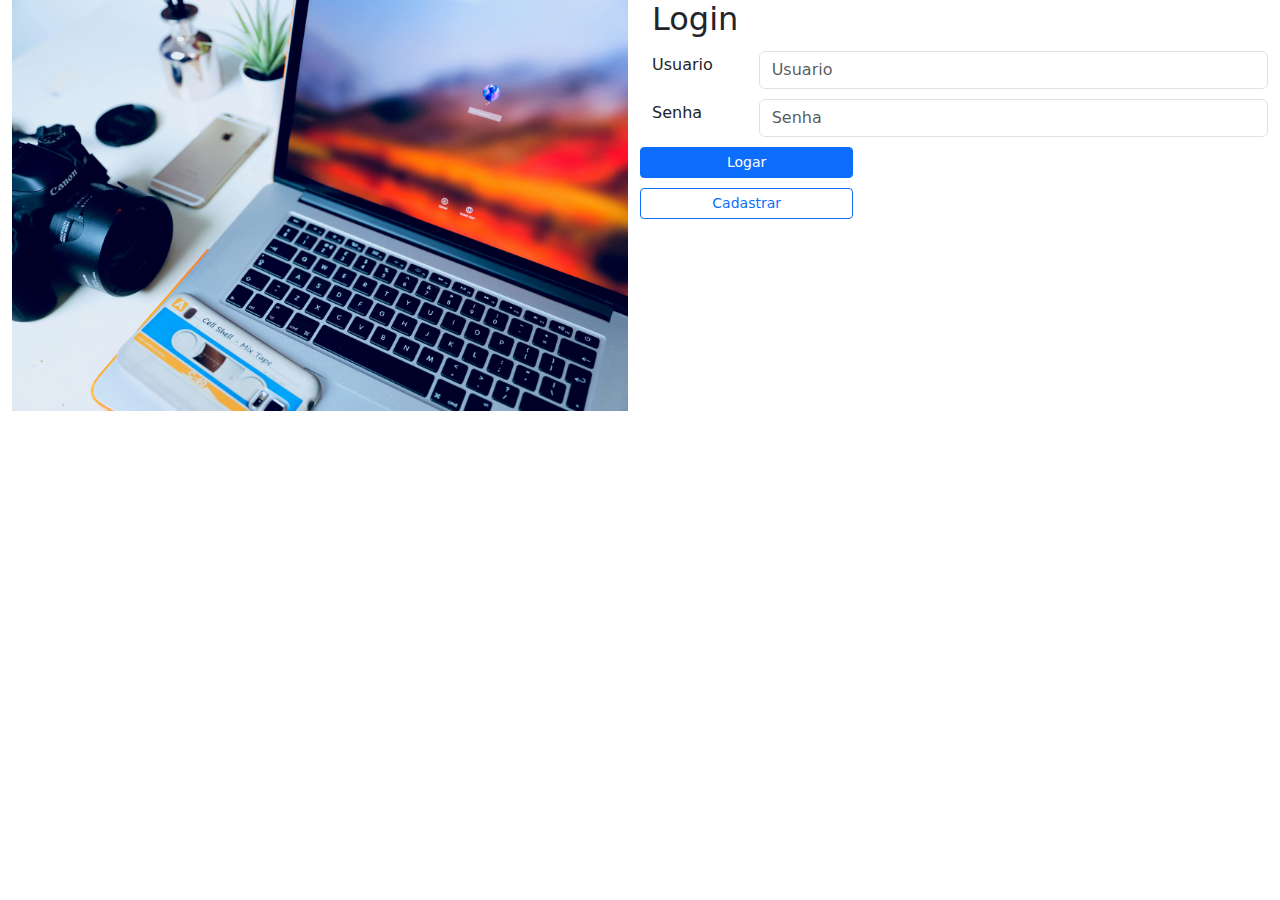
<file: FrontUsuario/index.html>
<!DOCTYPE html>
<html lang="pt-br">
 
<head>
    <meta charset="UTF-8">
    <meta name="viewport" content="width=device-width, initial-scale=1.0">
    <title>Projeto Saraiva</title>
    <link rel="stylesheet" href="css/bootstrap.min.css">
    <link rel="stylesheet" href="css/style.css">
</head>
 
<body>
 
    <div class="container-fluid">
        <div class="row">
            <div class="col-md-6">
                <img src="img/foto2.jpg" class="imglogin" alt="Imagem de login">
            </div>
            <div class="col-md-6">
                <h2>Login</h2>
                <form onsubmit="return false;">
 
 
                    <div class="row">
                        <label for="nomeusuario" class="col-sm-2 col-form-label">Usuario</label>
                        <div class="col-sm-10">
                            <input type="text" class="form-control" id="nomeusuario" placeholder="Usuario">
                        </div>
                    </div>
                    <div class="row">
                        <label for="senha" class="col-sm-2 col-form-label">Senha</label>
                        <div class="col-sm-10">
                            <input type="password" class="form-control" id="senha" placeholder="Senha">
                        </div>
                    </div>
                    <div class="row">
                        <button type="button" class="btn btn-primary btn-sm col-4" onclick="login()">Logar</button>
                    </div>
                    <div class="row">
                        <button type="button" class="btn btn-outline-primary btn-sm col-4"  data-bs-toggle="modal"
                            data-bs-target="#exampleModal">Cadastrar</button>
                    </div>
                </form>
            </div>
        </div>
    </div>
 
    <!-- Modal -->
    <div class="modal fade" id="exampleModal" tabindex="-1" aria-labelledby="exampleModalLabel" aria-hidden="true">
        <div class="modal-dialog">
            <div class="modal-content">
                <div class="modal-header">
                    <h2 class="modal-title fs-5" id="exampleModalLabel">Cadastrar Usuario</h2>
                    <button type="button" class="btn-close" data-bs-dismiss="modal" aria-label="Close"></button>
                </div>
                <div class="modal-body">
                    <form onsubmit="return false;">
                        <div class="row">
                            <label for="txtusuario" class="col-sm-2 col-form-label">Usuario</label>
                            <div class="col-sm-10">
                                <input type="text" class="form-control" id="txtusuario" placeholder="Usuario">
                            </div>
                        </div>
                        <div class="row">
                            <label for="txtsenha" class="col-sm-2 col-form-label">Senha</label>
                            <div class="col-sm-10">
                                <input type="password" class="form-control" id="txtsenha" placeholder="Senha">
                            </div>
                            <label for="txtfotoperfil" class="col-sm-2 col-form-label">Foto Perfil</label>
                            <div class="col-sm-10">
                                <input type="text" class="form-control" id="txtfotoperfil" placeholder="Foto Perfil">
                            </div>
                    </form>
                </div>
                <div class="modal-footer">
                    <button type="button" class="btn btn-dark" onclick="cadastrarUsuario()">Cadastrar Usuario</button>
                </div>
            </div>
        </div>
    </div>
 
 
 
 
    <script src="js/script.js"></script>
    <script src="js/bootstrap.min.js"></script>
    <script src="js/propper.js"></script>
</body>
 
</html>
</file>
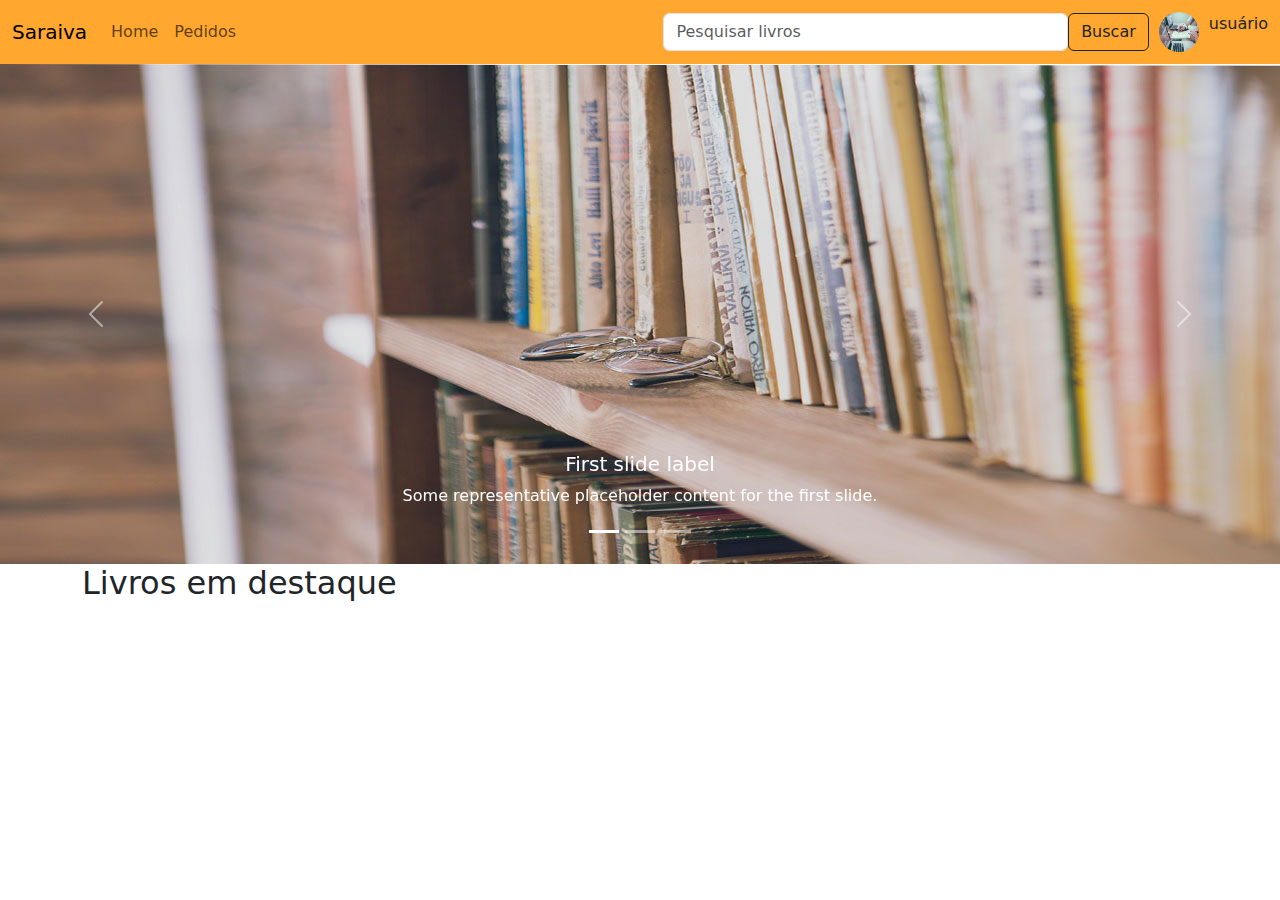
<file: FrontUsuario/detalhes.html>
<!DOCTYPE html>
<html lang="en">

<head>
  <meta charset="UTF-8">
  <meta name="viewport" content="width=device-width, initial-scale=1.0">
  <title>Home Page de Livros</title>
  <link rel="stylesheet" href="css/bootstrap.min.css">
  <link rel="stylesheet" href="css/style.css">
</head>

<body onload="detalhes()">

  <!-- Inicio da barra de navegação -->

  <nav class="navbar navbar-expand-lg" data-bs-theme="white" style="background-color: #ffa72f !important">
    <div class="container-fluid">
      <a class="navbar-brand" href="livros.html">Saraiva</a>
      <button class="navbar-toggler" type="button" data-bs-toggle="collapse" data-bs-target="#navbarSupportedContent"
        aria-controls="navbarSupportedContent" aria-expanded="false" aria-label="Toggle navigation">
        <span class="navbar-toggler-icon"></span>
      </button>
      <div class="collapse navbar-collapse" id="navbarSupportedContent">
        <ul class="navbar-nav me-auto mb-2 mb-lg-0">
          <li class="nav-item">
            <a class="nav-link" aria-current="page" href="livros.html">Home</a>
          </li>
          <li class="nav-item">
            <a class="nav-link" href="pedidos.html">Pedidos</a>
          </li>

        </ul>
        <form onsubmit="return false;" class="d-flex col-md-5" role="search">
          <input class="form-control" type="search" placeholder="Pesquisar livros" aria-label="Search">
          <button class="btn btn-outline-dark">Buscar</button>
        </form>
        <div class="d-flex">
          <img src="img/foto1.jpg" class="fotouser" alt="foto do usuário">
          <p>usuário</p>
        </div>
      </div>
    </div>
  </nav>

  <!-- Fim da barra de navegação-->

  <!-- ###### Inicio do carrossel ####################-->
  <div id="carouselExampleCaptions" class="carousel slide">
    <div class="carousel-indicators">
      <button type="button" data-bs-target="#carouselExampleCaptions" data-bs-slide-to="0" class="active"
        aria-current="true" aria-label="Slide 1"></button>
      <button type="button" data-bs-target="#carouselExampleCaptions" data-bs-slide-to="1"
        aria-label="Slide 2"></button>
      <button type="button" data-bs-target="#carouselExampleCaptions" data-bs-slide-to="2"
        aria-label="Slide 3"></button>
    </div>
    <div class="carousel-inner">
      <div class="carousel-item active">
        <img src="img/painel1.jpg" class="d-block w-100" alt="...">
        <div class="carousel-caption d-none d-md-block">
          <h5>First slide label</h5>
          <p>Some representative placeholder content for the first slide.</p>
        </div>
      </div>
      <div class="carousel-item">
        <img src="img/painel2.jpg" class="d-block w-100" alt="...">
        <div class="carousel-caption d-none d-md-block">
          <h5>Second slide label</h5>
          <p>Some representative placeholder content for the second slide.</p>
        </div>
      </div>
      <div class="carousel-item">
        <img src="img/painel3.jpg" class="d-block w-100" alt="...">
        <div class="carousel-caption d-none d-md-block">
          <h5>Third slide label</h5>
          <p>Some representative placeholder content for the third slide.</p>
        </div>
      </div>
    </div>
    <button class="carousel-control-prev" type="button" data-bs-target="#carouselExampleCaptions" data-bs-slide="prev">
      <span class="carousel-control-prev-icon" aria-hidden="true"></span>
      <span class="visually-hidden">Previous</span>
    </button>
    <button class="carousel-control-next" type="button" data-bs-target="#carouselExampleCaptions" data-bs-slide="next">
      <span class="carousel-control-next-icon" aria-hidden="true"></span>
      <span class="visually-hidden">Next</span>
    </button>
  </div>
  <!-- ###### fim do carrossel ####################-->

  <!-- ###### inicio da lista de livros #################-->

  <div class="container">
     <h2> Livros em destaque</h2>
     <div class="conteudo">

     </div>
  </div>

  <!-- ####### fim da lista de livros -->
  <script src="js/propper.js"></script>
  <script src="js/bootstrap.min.js"></script>
  <script src="js/script.js"></script>
</body>

</html>
</file>
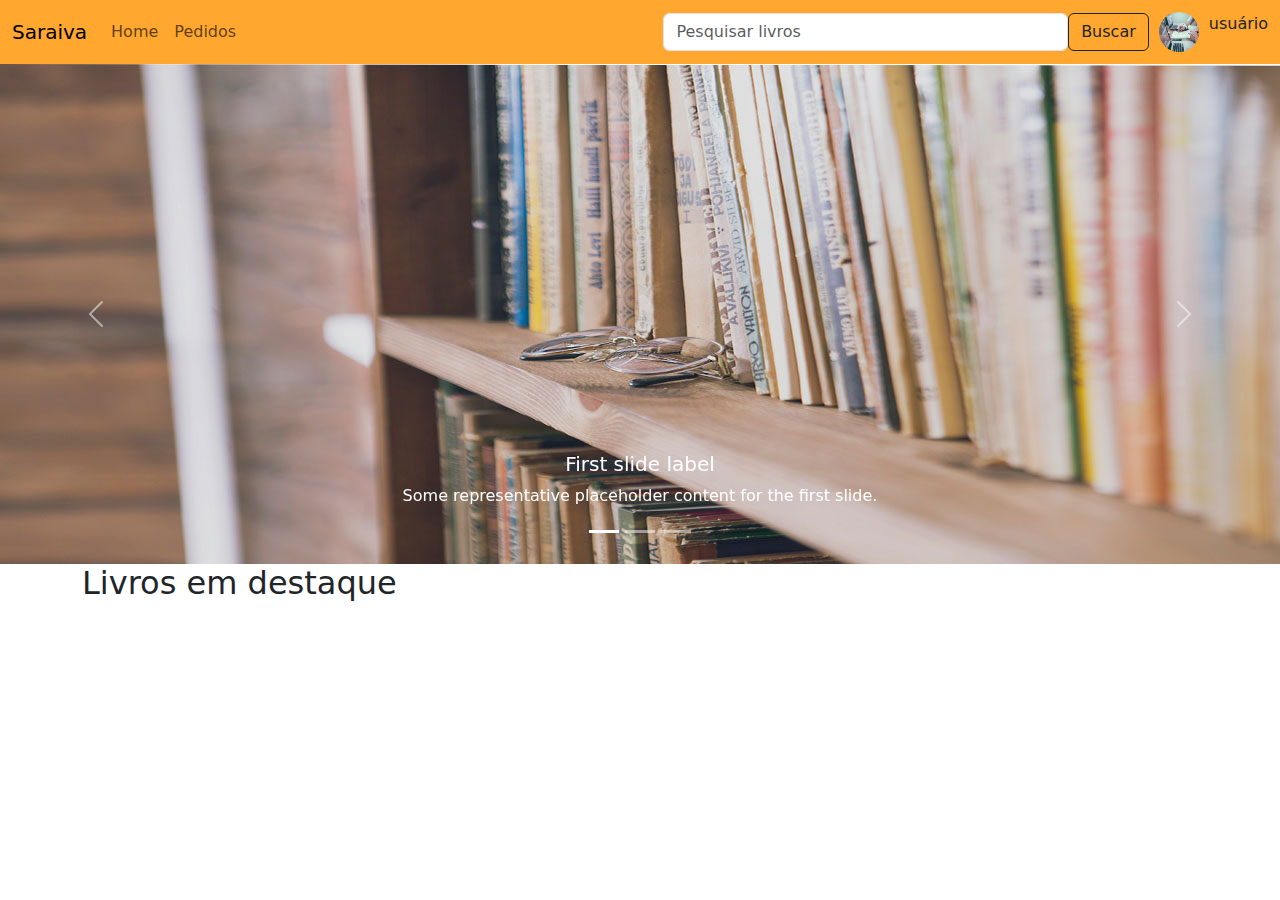
<file: FrontUsuario/livros.html>
<!DOCTYPE html>
<html lang="en">

<head>
  <meta charset="UTF-8">
  <meta name="viewport" content="width=device-width, initial-scale=1.0">
  <title>Home Page de Livros</title>
  <link rel="stylesheet" href="css/bootstrap.min.css">
  <link rel="stylesheet" href="css/style.css">
</head>

<body onload="carregarLivros()">

  <!-- Inicio da barra de navegação -->

  <nav class="navbar navbar-expand-lg" data-bs-theme="white" style="background-color: #ffa72f !important">
    <div class="container-fluid">
      <a class="navbar-brand" href="livros.html">Saraiva</a>
      <button class="navbar-toggler" type="button" data-bs-toggle="collapse" data-bs-target="#navbarSupportedContent"
        aria-controls="navbarSupportedContent" aria-expanded="false" aria-label="Toggle navigation">
        <span class="navbar-toggler-icon"></span>
      </button>
      <div class="collapse navbar-collapse" id="navbarSupportedContent">
        <ul class="navbar-nav me-auto mb-2 mb-lg-0">
          <li class="nav-item">
            <a class="nav-link" aria-current="page" href="livros.html">Home</a>
          </li>
          <li class="nav-item">
            <a class="nav-link" href="pedidos.html">Pedidos</a>
          </li>

        </ul>
        <form onsubmit="return false;" class="d-flex col-md-5" role="search">
          <input class="form-control" type="search" placeholder="Pesquisar livros" aria-label="Search">
          <button class="btn btn-outline-dark">Buscar</button>
        </form>
        <div class="d-flex">
          <img src="img/foto1.jpg" class="fotouser" alt="foto do usuário">
          <p>usuário</p>
        </div>
      </div>
    </div>
  </nav>

  <!-- Fim da barra de navegação-->

  <!-- ###### Inicio do carrossel ####################-->
  <div id="carouselExampleCaptions" class="carousel slide">
    <div class="carousel-indicators">
      <button type="button" data-bs-target="#carouselExampleCaptions" data-bs-slide-to="0" class="active"
        aria-current="true" aria-label="Slide 1"></button>
      <button type="button" data-bs-target="#carouselExampleCaptions" data-bs-slide-to="1"
        aria-label="Slide 2"></button>
      <button type="button" data-bs-target="#carouselExampleCaptions" data-bs-slide-to="2"
        aria-label="Slide 3"></button>
    </div>
    <div class="carousel-inner">
      <div class="carousel-item active">
        <img src="img/painel1.jpg" class="d-block w-100" alt="...">
        <div class="carousel-caption d-none d-md-block">
          <h5>First slide label</h5>
          <p>Some representative placeholder content for the first slide.</p>
        </div>
      </div>
      <div class="carousel-item">
        <img src="img/painel2.jpg" class="d-block w-100" alt="...">
        <div class="carousel-caption d-none d-md-block">
          <h5>Second slide label</h5>
          <p>Some representative placeholder content for the second slide.</p>
        </div>
      </div>
      <div class="carousel-item">
        <img src="img/painel3.jpg" class="d-block w-100" alt="...">
        <div class="carousel-caption d-none d-md-block">
          <h5>Third slide label</h5>
          <p>Some representative placeholder content for the third slide.</p>
        </div>
      </div>
    </div>
    <button class="carousel-control-prev" type="button" data-bs-target="#carouselExampleCaptions" data-bs-slide="prev">
      <span class="carousel-control-prev-icon" aria-hidden="true"></span>
      <span class="visually-hidden">Previous</span>
    </button>
    <button class="carousel-control-next" type="button" data-bs-target="#carouselExampleCaptions" data-bs-slide="next">
      <span class="carousel-control-next-icon" aria-hidden="true"></span>
      <span class="visually-hidden">Next</span>
    </button>
  </div>
  <!-- ###### fim do carrossel ####################-->

  <!-- ###### inicio da lista de livros #################-->

  <div class="container">
     <h2> Livros em destaque</h2>
     <div class="conteudo row">
    
     </div>
  </div>

  <!-- ####### fim da lista de livros -->
  <script src="js/propper.js"></script>
  <script src="js/bootstrap.min.js"></script>
  <script src="js/script.js"></script>
</body>

</html>
</file>
<file: FrontUsuario/css/style.css>
input, button{
    margin-top: 5px !important;
    margin-bottom: 5px !important;
}
.imglogin {
    width: 100%;
}
.fotouser{
    width: 40px;
    height: 40px;
    border-radius: 50%;
    margin-left: 10px;
    margin-right: 10px;
}
.livro{
    border:0px;
  
}
.precoatual {
    font-size: 30px;
    font-weight: bold;
    margin-top: 10px;
  }
</file>
